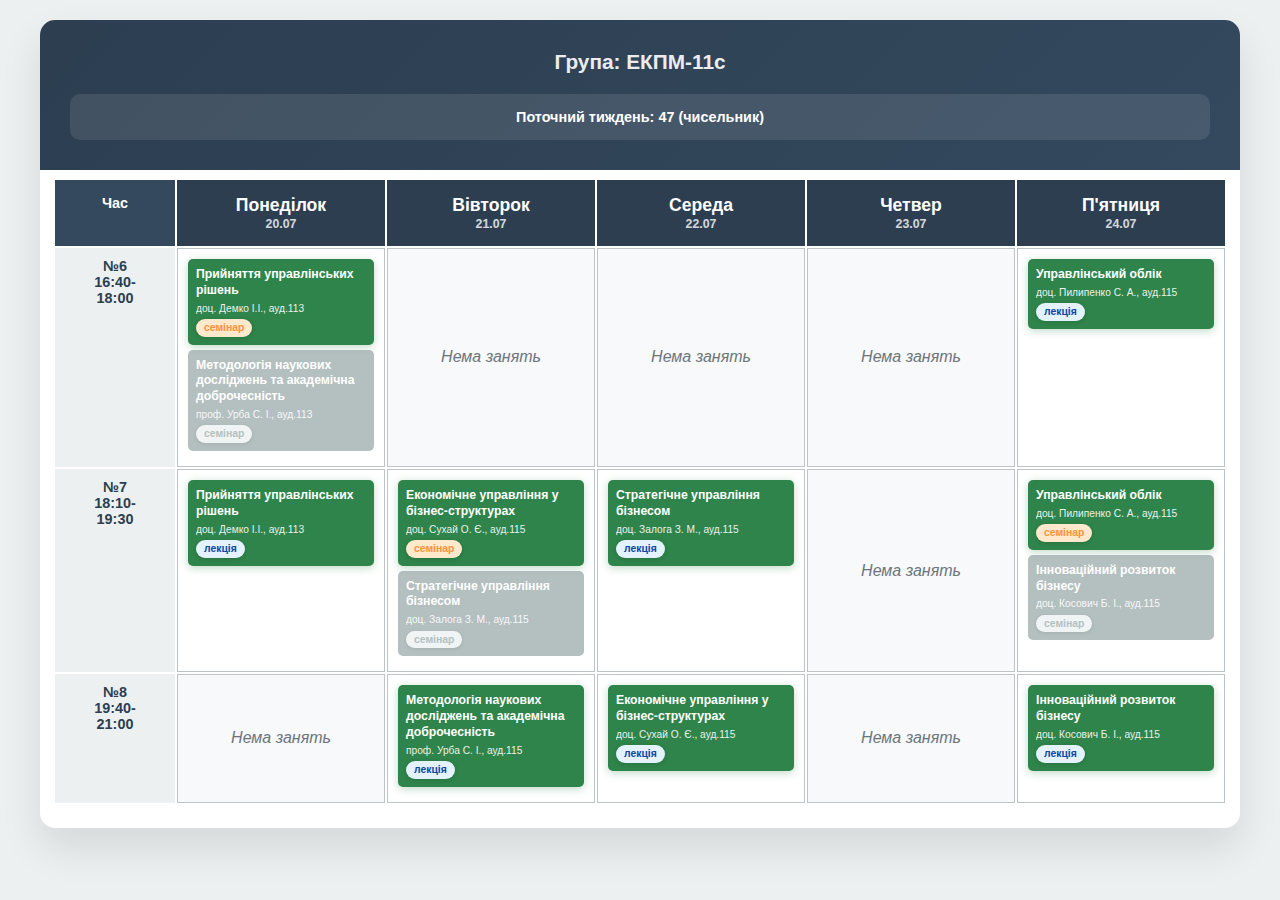
<file: index.html>
<!DOCTYPE html>
<html lang="uk">
<head>
    <meta charset="UTF-8">
    <meta name="viewport" content="width=device-width, initial-scale=1.0">
    <title>Розклад занять - ЕКПМ-11с</title>
    <link rel="stylesheet" href="styles.css">
</head>
<body>
    <div class="container">
        <div class="header">
            <h2 class="group-name">Група: ЕКПМ-11с</h2>
            <div class="week-info">
                <div class="current-week" id="currentWeekInfo"></div>
            </div>
        </div>
        
        <div class="timetable">
            <!-- Mobile day navigation -->
            <div class="mobile-day-nav" id="mobileDayNav" style="display: none;">
                <button class="nav-btn" id="prevDayBtn">‹</button>
                <div class="current-day" id="currentDayDisplay"></div>
                <button class="nav-btn" id="nextDayBtn">›</button>
            </div>
            
            <!-- Desktop full timetable -->
            <div class="time-slots" id="timetable">
                <!-- Timetable will be generated by JavaScript -->
            </div>
            
            <!-- Mobile single day view -->
            <div class="mobile-day-view" id="mobileDayView" style="display: none;">
                <!-- Single day content will be generated by JavaScript -->
            </div>
        </div>
    </div>

    <script src="script.js"></script>
</body>
</html>
</file>
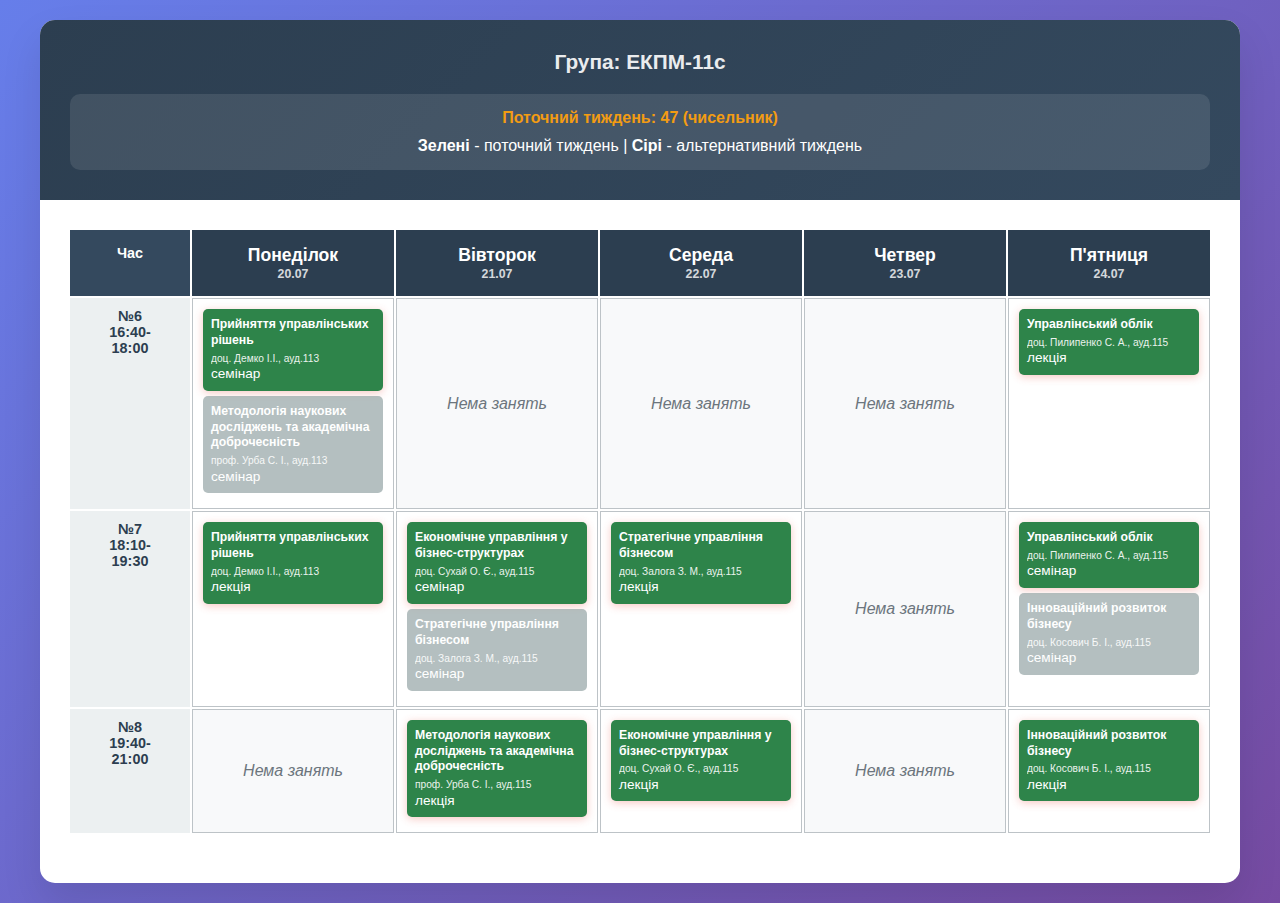
<file: public/index.html>
<!DOCTYPE html>
<html lang="uk">
<head>
    <meta charset="UTF-8">
    <meta name="viewport" content="width=device-width, initial-scale=1.0">
    <title>Розклад занять - ЕКПМ-11с</title>
    <link rel="stylesheet" href="./styles.css">
</head>
<body>
    <div class="container">
        <div class="header">
            <h2 class="group-name">Група: ЕКПМ-11с</h2>
            <div class="week-info">
                <div class="current-week" id="currentWeekInfo"></div>
                <div style="margin-top: 10px; font-size: 1em;">
                    <strong>Зелені</strong> - поточний тиждень | <strong>Сірі</strong> - альтернативний тиждень
                </div>
            </div>
        </div>
        
        <div class="timetable">
            <!-- Mobile day navigation -->
            <div class="mobile-day-nav" id="mobileDayNav" style="display: none;">
                <button class="nav-btn" id="prevDayBtn">‹</button>
                <div class="current-day" id="currentDayDisplay"></div>
                <button class="nav-btn" id="nextDayBtn">›</button>
            </div>
            
            <!-- Desktop full timetable -->
            <div class="time-slots" id="timetable">
                <!-- Timetable will be generated by JavaScript -->
            </div>
            
            <!-- Mobile single day view -->
            <div class="mobile-day-view" id="mobileDayView" style="display: none;">
                <!-- Single day content will be generated by JavaScript -->
            </div>
        </div>
    </div>

    <script src="../script.js"></script>
</body>
</html>
</file>
<file: styles.css>
:root {
    /* Main color palette - all colors in one place */
    --primary-bg: #ecf0f1;
    --header-bg: linear-gradient(135deg, #2c3e50 0%, #34495e 100%);
    --time-header-bg: #34495e;
    --day-header-bg: #2c3e50;
    --current-week-bg: #2E844A;
    --other-week-bg: #95a5a6;
    --mobile-nav-bg: #34495e;
    --nav-btn-bg: #2c3e50;
    --nav-btn-hover: #1a252f;
    --nav-btn-active: #34495e;
    --text-primary: #2c3e50;
    --text-white: white;
    --border-color: #bdc3c7;
    --empty-cell-bg: #f8f9fa;
    --empty-cell-text: #6c757d;
    --time-slot-bg: #ecf0f1;
    --current-week-shadow: rgba(46, 132, 74, 0.3);
}

* {
    margin: 0;
    padding: 0;
    box-sizing: border-box;
}

body {
    font-family: 'Segoe UI', Tahoma, Geneva, Verdana, sans-serif;
    background: var(--primary-bg);
    min-height: 100vh;
    padding: 20px;
}

.container {
    max-width: 1200px;
    margin: 0 auto;
    background: white;
    border-radius: 15px;
    box-shadow: 0 20px 40px rgba(0,0,0,0.1);
    overflow: hidden;
}

.header {
    background: var(--header-bg);
    color: var(--text-white);
    padding: 30px;
    text-align: center;
}

.header .group-name {
    font-size: 1.3em;
    opacity: 0.9;
    margin-bottom: 15px;
}

.week-info {
    background: rgba(255,255,255,0.1);
    padding: 15px;
    border-radius: 10px;
    margin-top: 20px;
}

.week-info .current-week {
    font-size: 0.9em;
    font-weight: bold;
    color: var(--text-white);
}

.timetable {
    padding: 10px 15px 5px 15px;
}

.time-slots {
    display: grid;
    grid-template-columns: 120px repeat(5, 1fr);
    gap: 2px;
    margin-bottom: 20px;
}

.time-header {
    background: var(--time-header-bg);
    color: var(--text-white);
    padding: 15px 10px;
    text-align: center;
    font-weight: bold;
    font-size: 0.9em;
}

.day-header {
    background: var(--day-header-bg);
    color: var(--text-white);
    padding: 15px 10px;
    text-align: center;
    font-weight: bold;
    font-size: 1.1em;
}

.time-slot {
    background: var(--time-slot-bg);
    padding: 10px;
    text-align: center;
    font-weight: bold;
    color: var(--text-primary);
    font-size: 0.9em;
}

.lecture-cell {
    background: white;
    border: 1px solid var(--border-color);
    min-height: 80px;
    padding: 10px;
    position: relative;
}

.lecture {
    background: var(--current-week-bg);
    color: var(--text-white);
    padding: 8px;
    margin-bottom: 5px;
    border-radius: 5px;
    font-size: 0.85em;
    line-height: 1.3;
}

.lecture.current-week {
    background: var(--current-week-bg);
    box-shadow: 0 2px 8px var(--current-week-shadow);
}

.lecture.other-week {
    background: var(--other-week-bg);
    opacity: 0.7;
}

.lecture-number {
    font-weight: bold;
    font-size: 0.9em;
    margin-bottom: 3px;
}

.lecture-title {
    font-size: 0.8em;
    margin-bottom: 2px;
}

.lecture-teacher {
    font-size: 0.75em;
    opacity: 0.9;
}

.lecture-room {
    font-size: 0.75em;
    opacity: 0.9;
    font-style: italic;
}

/* Type pill (oval) label */
.type-pill {
    display: inline-block;
    padding: 2px 8px;
    margin: 4px 8px 0 0;
    border-radius: 9999px;
    background: white;
    color: var(--text-primary);
    font-style: normal;
    font-weight: 600;
    box-shadow: 0 1px 4px rgba(0,0,0,0.15);
    font-size: 0.65rem;
}

.room-text {
    opacity: 0.95;
}

.empty-cell {
    background: var(--empty-cell-bg);
    color: var(--empty-cell-text);
    display: flex;
    align-items: center;
    justify-content: center;
    font-style: italic;
}

/* Mobile day navigation */
.mobile-day-nav {
    display: flex;
    align-items: center;
    justify-content: space-between;
    padding: 15px;
    background: var(--mobile-nav-bg);
    color: var(--text-white);
    margin-bottom: 10px;
    border-radius: 8px;
}

.nav-btn {
    background: var(--nav-btn-bg);
    color: var(--text-white);
    border: none;
    padding: 10px 15px;
    border-radius: 5px;
    font-size: 1.2em;
    cursor: pointer;
    transition: background 0.3s;
}

.nav-btn:hover {
    background: var(--nav-btn-hover);
}

.nav-btn:active {
    background: var(--nav-btn-active);
}

.current-day {
    font-size: 1.1em;
    font-weight: bold;
    text-align: center;
    flex: 1;
    margin: 0 15px;
}

/* Mobile single day view */
.mobile-day-view {
    display: none;
}

.mobile-day-schedule {
    display: flex;
    flex-direction: column;
    gap: 10px;
}

.mobile-time-slot {
    background: white;
    border: 1px solid var(--border-color);
    border-radius: 8px;
    padding: 15px;
    box-shadow: 0 2px 4px rgba(0,0,0,0.1);
    margin-bottom: 2px;
}

.mobile-time-header {
    background: var(--mobile-nav-bg);
    color: var(--text-white);
    padding: 7px;
    border-radius: 5px;
    text-align: center;
    font-weight: bold;
    margin-bottom: 4px;
    font-size: 1em;
}

.mobile-additional-header {
    background: #F38303;
    /* color: var(--text-white); */
    padding: 10px;
    border-radius: 5px;
    text-align: center;
    font-weight: bold;
    margin-bottom: 10px;
    font-size: 0.9em;
    color: #2E2E2E;
    /* box-shadow: 0 2px 4px rgba(255, 162, 0, 0.5); */
}

.mobile-lecture {
    background: var(--current-week-bg);
    color: var(--text-white);
    padding: 12px;
    border-radius: 5px;
    margin-bottom: 8px;
    font-size: 0.9em;
    line-height: 1.4;
}

.mobile-lecture.current-week {
    background: var(--current-week-bg);
    box-shadow: 0 2px 8px var(--current-week-shadow);
}

.mobile-lecture.other-week {
    background: var(--other-week-bg);
    opacity: 0.7;
}

.mobile-lecture:last-child {
    margin-bottom: 0;
}

.mobile-lecture-title {
    font-weight: bold;
    font-size: 1em;
    margin-bottom: 5px;
}

.mobile-lecture-teacher {
    font-size: 0.85em;
    opacity: 0.9;
    margin-bottom: 3px;
}

.mobile-lecture-room {
    font-size: 0.8em;
    opacity: 0.9;
    font-style: italic;
}


/* Type pill color variants */
.type-pill--lecture {
    background: #e3f2fd;
    color: #0d47a1;
}

.type-pill--seminar {
    background: #ffe8cc;
    color: #FE9339; 
}

/* Override pills inside inactive (grey) subjects to stay grey */
.lecture.other-week .type-pill,
.mobile-lecture.other-week .type-pill {
    background: var(--primary-bg);
    color: var(--other-week-bg);
}

.mobile-no-lectures {
    text-align: center;
    color: var(--empty-cell-text);
    font-style: italic;
    padding: 20px;
    background: var(--empty-cell-bg);
    border-radius: 5px;
}

@media (max-width: 768px) {
    body {
        padding: 10px;
    }
    
    .container {
        border-radius: 10px;
    }
    
    .header {
        padding: 20px 15px;
    }
    
    .header h2 {
        font-size: 1.4em;
        margin-bottom: 8px;
    }
    
    .header .group-name {
        font-size: 1.1em;
        margin-bottom: 10px;
    }
    
    .week-info {
        padding: 12px;
        margin-top: 15px;
    }
    
    .week-info .current-week {
        font-size: 1em;
    }
    
    .week-info {
        display: none;
    }
    
    .timetable {
        padding: 15px;
    }
    
    /* Hide desktop timetable on mobile */
    .time-slots {
        display: none;
    }
    
    /* Show mobile navigation and day view */
    .mobile-day-nav {
        display: flex !important;
    }
    
    .mobile-day-view {
        display: block !important;
    }
}

@media (max-width: 480px) {
    body {
        padding: 5px;
    }
    
    .header {
        padding: 15px 10px;
    }
    
    .header h2 {
        font-size: 1.2em;
        line-height: 1.3;
    }
    
    .header .group-name {
        font-size: 1em;
    }
    
    .week-info {
        padding: 10px;
        margin-top: 10px;
    }
    
    .week-info .current-week {
        font-size: 0.9em;
    }
    
    
    .timetable {
        padding: 10px;
    }
    
    .mobile-day-nav {
        padding: 12px;
    }
    
    .nav-btn {
        padding: 8px 12px;
        font-size: 1.1em;
    }
    
    .current-day {
        font-size: 1em;
        margin: 0 10px;
    }
    
    .mobile-time-slot {
        padding: 12px;
    }
    
    .mobile-time-header {
        padding: 8px;
        font-size: 0.8em;
    }
    
    .mobile-additional-header {
        padding: 8px;
        font-size: 0.9em;
        margin-bottom: 12px;
    }
    
    .mobile-lecture {
        padding: 10px;
        font-size: 0.85em;
    }
    
    .mobile-lecture-title {
        font-size: 0.95em;
    }
    
    .mobile-lecture-teacher {
        font-size: 0.8em;
    }
    
    .mobile-lecture-room {
        font-size: 0.75em;
    }
}
</file>
<file: public/styles.css>
* {
    margin: 0;
    padding: 0;
    box-sizing: border-box;
}

body {
    font-family: 'Segoe UI', Tahoma, Geneva, Verdana, sans-serif;
    background: linear-gradient(135deg, #667eea 0%, #764ba2 100%);
    min-height: 100vh;
    padding: 20px;
}

.container {
    max-width: 1200px;
    margin: 0 auto;
    background: white;
    border-radius: 15px;
    box-shadow: 0 20px 40px rgba(0,0,0,0.1);
    overflow: hidden;
}

.header {
    background: linear-gradient(135deg, #2c3e50 0%, #34495e 100%);
    color: white;
    padding: 30px;
    text-align: center;
}

.header h1 {
    font-size: 2.5em;
    margin-bottom: 10px;
    font-weight: 300;
}

.header .group-name {
    font-size: 1.3em;
    opacity: 0.9;
    margin-bottom: 15px;
}

.week-info {
    background: rgba(255,255,255,0.1);
    padding: 15px;
    border-radius: 10px;
    margin-top: 20px;
}

.week-info h3 {
    margin-bottom: 10px;
    font-size: 1.2em;
}

.week-info .current-week {
    font-size: 1em;
    font-weight: bold;
    color: #f39c12;
}

.timetable {
    padding: 30px;
}

.time-slots {
    display: grid;
    grid-template-columns: 120px repeat(5, 1fr);
    gap: 2px;
    margin-bottom: 20px;
}

.time-header {
    background: #34495e;
    color: white;
    padding: 15px 10px;
    text-align: center;
    font-weight: bold;
    font-size: 0.9em;
}

.day-header {
    background: #2c3e50;
    color: white;
    padding: 15px 10px;
    text-align: center;
    font-weight: bold;
    font-size: 1.1em;
}

.time-slot {
    background: #ecf0f1;
    padding: 10px;
    text-align: center;
    font-weight: bold;
    color: #2c3e50;
    font-size: 0.9em;
}

.lecture-cell {
    background: white;
    border: 1px solid #bdc3c7;
    min-height: 80px;
    padding: 10px;
    position: relative;
}

.lecture {
    background: #3498db;
    color: white;
    padding: 8px;
    margin-bottom: 5px;
    border-radius: 5px;
    font-size: 0.85em;
    line-height: 1.3;
}

.lecture.current-week {
    background: #2E844A;
    box-shadow: 0 2px 8px rgba(231, 76, 60, 0.3);
}

.lecture.other-week {
    background: #95a5a6;
    opacity: 0.7;
}

.lecture-number {
    font-weight: bold;
    font-size: 0.9em;
    margin-bottom: 3px;
}

.lecture-title {
    font-size: 0.8em;
    margin-bottom: 2px;
}

.lecture-teacher {
    font-size: 0.75em;
    opacity: 0.9;
}

.lecture-room {
    font-size: 0.75em;
    opacity: 0.9;
    font-style: italic;
}

.empty-cell {
    background: #f8f9fa;
    color: #6c757d;
    display: flex;
    align-items: center;
    justify-content: center;
    font-style: italic;
}

/* Mobile day navigation */
.mobile-day-nav {
    display: flex;
    align-items: center;
    justify-content: space-between;
    padding: 15px;
    background: #34495e;
    color: white;
    margin-bottom: 10px;
    border-radius: 8px;
}

.nav-btn {
    background: #2c3e50;
    color: white;
    border: none;
    padding: 10px 15px;
    border-radius: 5px;
    font-size: 1.2em;
    cursor: pointer;
    transition: background 0.3s;
}

.nav-btn:hover {
    background: #1a252f;
}

.nav-btn:active {
    background: #34495e;
}

.current-day {
    font-size: 1.1em;
    font-weight: bold;
    text-align: center;
    flex: 1;
    margin: 0 15px;
}

/* Mobile single day view */
.mobile-day-view {
    display: none;
}

.mobile-day-schedule {
    display: flex;
    flex-direction: column;
    gap: 10px;
}

.mobile-time-slot {
    background: white;
    border: 1px solid #bdc3c7;
    border-radius: 8px;
    padding: 15px;
    box-shadow: 0 2px 4px rgba(0,0,0,0.1);
}

.mobile-time-header {
    background: #34495e;
    color: white;
    padding: 10px;
    border-radius: 5px;
    text-align: center;
    font-weight: bold;
    margin-bottom: 10px;
}

.mobile-lecture {
    background: #3498db;
    color: white;
    padding: 12px;
    border-radius: 5px;
    margin-bottom: 8px;
    font-size: 0.9em;
    line-height: 1.4;
}

.mobile-lecture.current-week {
    background: #2E844A;
    box-shadow: 0 2px 8px rgba(46, 132, 74, 0.3);
}

.mobile-lecture.other-week {
    background: #95a5a6;
    opacity: 0.7;
}

.mobile-lecture:last-child {
    margin-bottom: 0;
}

.mobile-lecture-title {
    font-weight: bold;
    font-size: 1em;
    margin-bottom: 5px;
}

.mobile-lecture-teacher {
    font-size: 0.85em;
    opacity: 0.9;
    margin-bottom: 3px;
}

.mobile-lecture-room {
    font-size: 0.8em;
    opacity: 0.9;
    font-style: italic;
}

.mobile-no-lectures {
    text-align: center;
    color: #6c757d;
    font-style: italic;
    padding: 20px;
    background: #f8f9fa;
    border-radius: 5px;
}

@media (max-width: 768px) {
    body {
        padding: 10px;
    }
    
    .container {
        border-radius: 10px;
    }
    
    .header {
        padding: 20px 15px;
    }
    
    .header h2 {
        font-size: 1.4em;
        margin-bottom: 8px;
    }
    
    .header .group-name {
        font-size: 1.1em;
        margin-bottom: 10px;
    }
    
    .week-info {
        padding: 12px;
        margin-top: 15px;
    }
    
    .week-info h3 {
        font-size: 1em;
        margin-bottom: 8px;
    }
    
    .week-info .current-week {
        font-size: 1em;
    }
    
    .timetable {
        padding: 15px;
    }
    
    /* Hide desktop timetable on mobile */
    .time-slots {
        display: none;
    }
    
    /* Show mobile navigation and day view */
    .mobile-day-nav {
        display: flex !important;
    }
    
    .mobile-day-view {
        display: block !important;
    }
}

@media (max-width: 480px) {
    body {
        padding: 5px;
    }
    
    .header {
        padding: 15px 10px;
    }
    
    .header h2 {
        font-size: 1.2em;
        line-height: 1.3;
    }
    
    .header .group-name {
        font-size: 1em;
    }
    
    .week-info {
        padding: 10px;
        margin-top: 10px;
    }
    
    .week-info h3 {
        font-size: 0.9em;
    }
    
    .week-info .current-week {
        font-size: 0.9em;
    }
    
    .timetable {
        padding: 10px;
    }
    
    .mobile-day-nav {
        padding: 12px;
    }
    
    .nav-btn {
        padding: 8px 12px;
        font-size: 1.1em;
    }
    
    .current-day {
        font-size: 1em;
        margin: 0 10px;
    }
    
    .mobile-time-slot {
        padding: 12px;
    }
    
    .mobile-time-header {
        padding: 8px;
        font-size: 0.9em;
    }
    
    .mobile-lecture {
        padding: 10px;
        font-size: 0.85em;
    }
    
    .mobile-lecture-title {
        font-size: 0.95em;
    }
    
    .mobile-lecture-teacher {
        font-size: 0.8em;
    }
    
    .mobile-lecture-room {
        font-size: 0.75em;
    }
}
</file>
